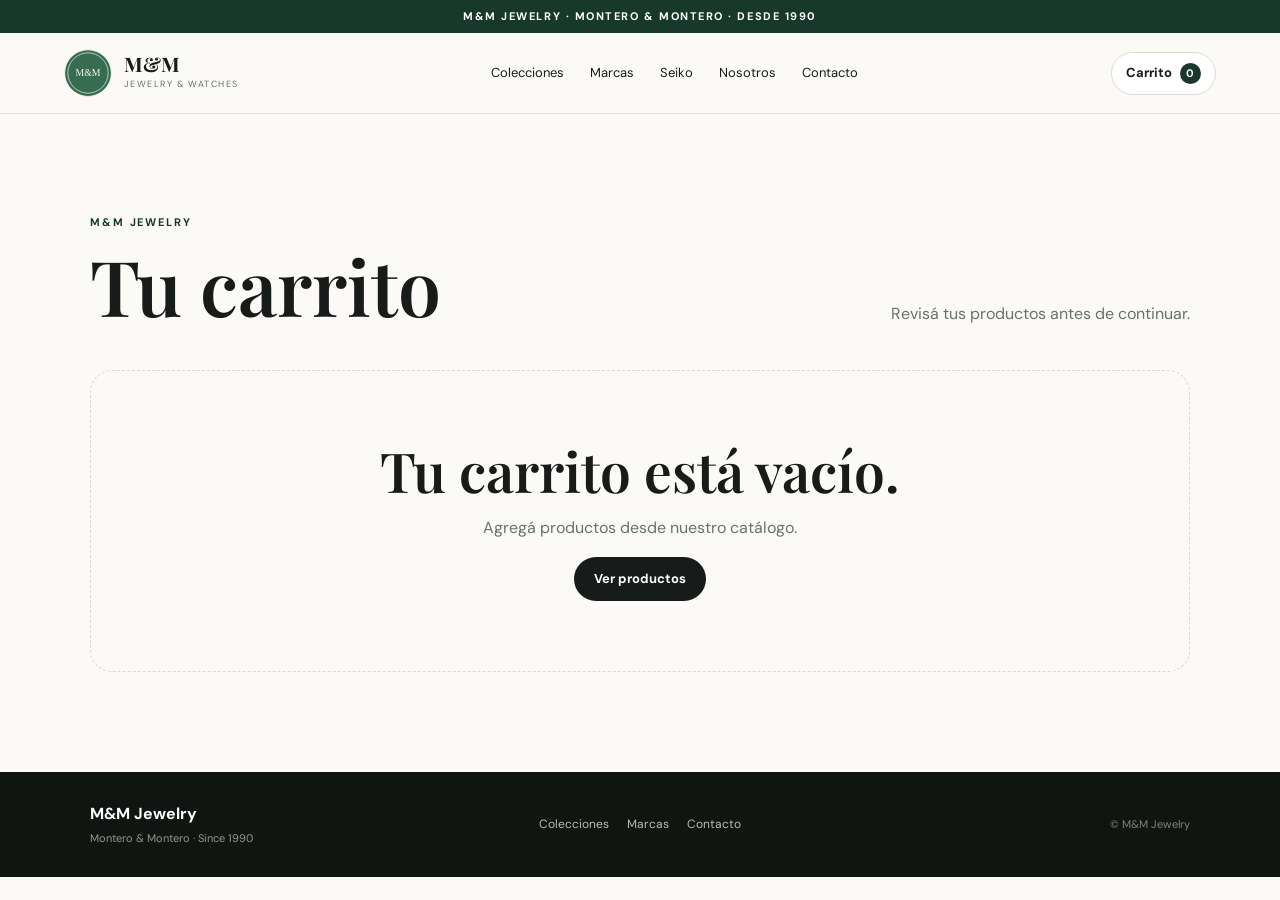
<file: carrito.html>
<!DOCTYPE html><html lang="es"><head><meta charset="UTF-8"><meta name="viewport" content="width=device-width,initial-scale=1.0"><meta name="description" content="Carrito de M&M Jewelry"><title>Carrito | M&M Jewelry</title><link rel="icon" href="assets/mm-logo.svg"><link rel="stylesheet" href="styles.css"></head>
<body>
<div class="announcement">M&M JEWELRY · MONTERO & MONTERO · DESDE 1990</div>
<header class="site-header"><a class="brand" href="index.html"><img src="assets/mm-logo.svg" alt="M&M"><div><strong>M&M</strong><span>JEWELRY & WATCHES</span></div></a><nav class="nav"><a href="index.html#colecciones">Colecciones</a><a href="index.html#marcas">Marcas</a><a href="index.html#seiko">Seiko</a><a href="index.html#nosotros">Nosotros</a><a href="index.html#contacto">Contacto</a></nav><div class="header-actions"><a class="cart-link active" href="carrito.html">Carrito <span class="cart-count" id="cartCount">0</span></a></div></header>
<main><section class="section cart-page"><div class="section-head"><div><p class="eyebrow">M&M JEWELRY</p><h1 class="cart-title">Tu carrito</h1></div><p>Revisá tus productos antes de continuar.</p></div><div id="cartRoot"></div></section></main>
<footer class="footer"><div><strong>M&M Jewelry</strong><span>Montero & Montero · Since 1990</span></div><div class="footer-links"><a href="index.html#colecciones">Colecciones</a><a href="index.html#marcas">Marcas</a><a href="index.html#contacto">Contacto</a></div><div class="footer-note">© M&M Jewelry</div></footer>
<script type="module">
import {getCart,saveCart,removeFromCart,setQty,cartTotal,updateCartCount,money} from './cart.js';
const esc=v=>String(v??'').replace(/[&<>"']/g,s=>({'&':'&amp;','<':'&lt;','>':'&gt;','"':'&quot;',"'":'&#39;'}[s]));
function render(){const root=document.querySelector('#cartRoot'), cart=getCart(); updateCartCount(); if(!cart.length){root.innerHTML='<div class="cart-empty"><h2>Tu carrito está vacío.</h2><p>Agregá productos desde nuestro catálogo.</p><a class="button button-dark" href="index.html#catalogo">Ver productos</a></div>';return;} const rows=cart.map(x=>`<article class="cart-item"><img src="${esc(x.image)}" alt="${esc(x.name)}"><div><span class="muted">${esc(x.brand||'M&M')}</span><h3>${esc(x.name)}</h3><p>${money(x.display_price)} c/u</p><div class="qty"><button data-id="${x.id}" data-act="minus">−</button><span>${x.qty}</span><button data-id="${x.id}" data-act="plus" ${Number(x.stock||0)<=x.qty?'disabled':''}>+</button><button class="remove" data-id="${x.id}" data-act="remove">Eliminar</button></div></div><strong>${money(x.display_price*x.qty)}</strong></article>`).join(''); root.innerHTML=`<div class="cart-layout"><div class="cart-items">${rows}</div><aside class="cart-summary"><p class="eyebrow">RESUMEN</p><div class="summary-row"><span>Subtotal</span><strong>${money(cartTotal())}</strong></div><p class="summary-note">El envío y las opciones de entrega se definen en el checkout.</p><button class="button button-dark" id="checkoutBtn">Continuar compra</button><a class="button button-outline" href="index.html#catalogo">Seguir viendo productos</a></aside></div>`;
root.querySelectorAll('[data-act]').forEach(b=>b.addEventListener('click',()=>{const id=b.dataset.id;const x=getCart().find(v=>v.id===id);if(!x)return;if(b.dataset.act==='remove')removeFromCart(id);if(b.dataset.act==='minus')setQty(id,x.qty-1);if(b.dataset.act==='plus')setQty(id,x.qty+1);render();}));
root.querySelector('#checkoutBtn').addEventListener('click',()=>{window.location.href='checkout.html';});}
render();
</script></body></html>
</file>
<file: styles.css>
@import url('https://fonts.googleapis.com/css2?family=DM+Sans:wght@400;500;600;700&family=Playfair+Display:wght@500;600&display=swap');
:root{--forest:#17382b;--ink:#171b19;--muted:#69736d;--cream:#f4f0e8;--paper:#fbfaf7;--line:#ddd9d0;--white:#fff}
*{box-sizing:border-box}html{scroll-behavior:smooth}body{margin:0;font-family:"DM Sans",system-ui,sans-serif;color:var(--ink);background:var(--paper);line-height:1.55}a{color:inherit;text-decoration:none}img{max-width:100%;display:block}.announcement{background:var(--forest);color:#fff;text-align:center;padding:8px 16px;font-size:11px;letter-spacing:.14em;font-weight:700}.site-header{position:sticky;top:0;z-index:50;display:flex;align-items:center;justify-content:space-between;gap:24px;padding:16px clamp(18px,5vw,72px);background:rgba(251,250,247,.94);backdrop-filter:blur(14px);border-bottom:1px solid rgba(221,217,208,.7)}.brand{display:flex;align-items:center;gap:12px}.brand img{width:48px;height:48px;border-radius:50%;object-fit:cover}.brand strong{display:block;font-family:"Playfair Display",serif;font-size:20px;line-height:1}.brand span{display:block;font-size:9px;letter-spacing:.16em;margin-top:4px;color:var(--muted)}.nav{display:flex;gap:26px;font-size:13px}.nav a:hover{color:var(--forest)}.nav-cta,.button{display:inline-flex;align-items:center;justify-content:center;min-height:44px;padding:0 20px;border-radius:999px;font-weight:700;font-size:13px;transition:.2s}.nav-cta,.button-dark{background:var(--ink);color:#fff}.nav-cta:hover,.button:hover{transform:translateY(-2px);box-shadow:0 10px 24px rgba(23,56,43,.12)}.button-light{background:#fff;color:var(--forest)}.button-outline{border:1px solid var(--line);background:transparent}.hero{min-height:calc(94vh - 88px);display:grid;grid-template-columns:1.02fr .98fr;align-items:center;padding:64px clamp(20px,7vw,104px);gap:48px;overflow:hidden}.eyebrow{margin:0 0 14px;color:var(--forest);font-size:11px;letter-spacing:.18em;font-weight:700}h1,h2,h3{font-family:"Playfair Display",serif;font-weight:600;line-height:1.06;margin:0}h1{font-size:clamp(52px,7vw,92px);max-width:760px}h2{font-size:clamp(36px,4.3vw,60px)}h3{font-size:25px}.hero-text{max-width:620px;margin:24px 0 30px;color:#58605c;font-size:17px}.hero-actions{display:flex;flex-wrap:wrap;gap:12px}.trust-row{display:flex;flex-wrap:wrap;gap:18px;margin-top:28px;color:#5e6862;font-size:12px}.hero-art{min-height:560px;position:relative;display:grid;place-items:center;border-radius:40px;background:radial-gradient(circle at 55% 42%,rgba(255,255,255,.75),transparent 35%),linear-gradient(145deg,#eee9dd,#dbe3d9 58%,#c7d5cc);overflow:hidden;box-shadow:0 28px 70px rgba(30,44,36,.13)}.orb{position:absolute;border-radius:50%}.orb-a{width:240px;height:240px;right:-80px;top:-60px;background:rgba(255,255,255,.65)}.orb-b{width:180px;height:180px;left:-70px;bottom:-20px;background:rgba(23,56,43,.1)}.watch-card{position:relative;width:250px;height:440px;display:flex;flex-direction:column;align-items:center;filter:drop-shadow(0 28px 25px rgba(17,28,23,.23))}.watch-strap{position:absolute;top:0;width:110px;height:110px;border-radius:22px 22px 8px 8px;background:#1e2923}.watch-strap:after{content:"";position:absolute;top:290px;width:110px;height:150px;border-radius:8px 8px 22px 22px;background:#1e2923}.watch-face{position:absolute;top:96px;width:250px;height:250px;border-radius:50%;background:radial-gradient(circle,#fbfaf7 0 72%,#bcae96 73% 76%,#2c332f 77% 100%);z-index:2;box-shadow:inset 0 0 0 4px #fff}.marker{position:absolute;background:#2b332f;border-radius:2px}.marker-12{width:4px;height:18px;top:16px;left:123px}.marker-3{width:18px;height:4px;top:123px;right:16px}.marker-6{width:4px;height:18px;bottom:16px;left:123px}.marker-9{width:18px;height:4px;top:123px;left:16px}.hand{position:absolute;left:50%;top:50%;transform-origin:bottom;border-radius:4px;background:#27312c}.hand-hour{width:7px;height:68px;transform:translate(-50%,-100%) rotate(35deg)}.hand-minute{width:4px;height:90px;transform:translate(-50%,-100%) rotate(115deg)}.pin{position:absolute;width:12px;height:12px;border-radius:50%;background:#b4935a;left:50%;top:50%;transform:translate(-50%,-50%)}.floating-note{position:absolute;left:32px;bottom:30px;padding:16px 18px;background:rgba(255,255,255,.82);border:1px solid rgba(255,255,255,.8);backdrop-filter:blur(10px);border-radius:16px}.floating-note small,.floating-note strong{display:block}.floating-note small{font-size:10px;letter-spacing:.1em;text-transform:uppercase;color:#5c655f}.floating-note strong{font-family:"Playfair Display",serif;font-size:19px;margin-top:4px}.section{padding:100px clamp(20px,7vw,104px)}.section-soft{background:var(--cream)}.section-head{display:flex;align-items:end;justify-content:space-between;gap:30px;margin-bottom:44px}.section-head>p{max-width:420px;color:#69716c;margin:0}.category-grid,.product-grid{display:grid;grid-template-columns:repeat(3,1fr);gap:18px}.category-card{min-height:330px;padding:30px;display:flex;flex-direction:column;justify-content:space-between;border-radius:28px;position:relative;overflow:hidden}.category-dark{background:var(--ink);color:#fff}.category-green{background:var(--forest);color:#fff}.category-cream{background:#e7dece;color:var(--ink)}.category-kicker{font-size:11px;letter-spacing:.14em;opacity:.7}.category-card p{max-width:260px;opacity:.75}.arrow{align-self:flex-end;font-size:24px}.products{background:#fff}.product-card{border:1px solid var(--line);border-radius:24px;overflow:hidden;background:#fff}.product-photo{min-height:330px;display:grid;place-items:center;background:linear-gradient(145deg,#e7e4dd,#cdd2ce);overflow:hidden}.product-photo img{width:100%;height:330px;object-fit:cover}.product-info{padding:22px}.product-info .muted{font-size:11px;color:#7a837e;text-transform:uppercase;letter-spacing:.1em}.product-info h3{font-size:24px;margin:8px 0}.product-info p{font-size:13px;color:#727a75;margin:0 0 14px}.product-info a{display:inline-block;margin-top:12px;font-size:13px;font-weight:700;color:var(--forest)}.price{display:block;margin-top:8px;font-size:18px}.empty-catalog{grid-column:1/-1;border:1px dashed var(--line);border-radius:24px;padding:60px 28px;text-align:center;background:#fbfaf7}.empty-catalog span{font-size:11px;letter-spacing:.14em;color:#777}.empty-catalog h3{margin:12px 0}.empty-catalog p{color:#737b76}.feature-band{background:var(--forest);color:#fff;padding:72px clamp(20px,7vw,104px);display:grid;grid-template-columns:auto 1fr auto;align-items:center;gap:46px}.feature-logo{border:1px solid rgba(255,255,255,.24);padding:24px 26px;font-family:Georgia,serif;font-size:35px;letter-spacing:.09em}.feature-band h2{max-width:650px}.feature-band p{max-width:650px;color:rgba(255,255,255,.72)}.eyebrow-light{color:#d8c196}.story{display:grid;grid-template-columns:.8fr 1.2fr;gap:72px;align-items:center;background:var(--cream)}.story-image{aspect-ratio:1;border-radius:38px;display:grid;place-items:center;background:linear-gradient(145deg,#d8e2db,#eef0ea)}.story-image img{width:58%;border-radius:50%;box-shadow:0 20px 50px rgba(23,56,43,.15)}.story-copy>p:not(.eyebrow){color:#66706a;max-width:700px;font-size:17px;margin-top:24px}.mini-stats{display:flex;gap:42px;margin-top:34px;flex-wrap:wrap}.mini-stats strong,.mini-stats span{display:block}.mini-stats strong{font-family:"Playfair Display",serif;font-size:28px}.mini-stats span{font-size:11px;color:#737b76;margin-top:4px}.contact{display:flex;align-items:center;justify-content:space-between;gap:30px;background:#fff}.contact p:not(.eyebrow){color:#69736d}.contact-actions{display:flex;gap:12px;flex-wrap:wrap}.footer{display:grid;grid-template-columns:1fr auto 1fr;gap:24px;align-items:center;padding:30px clamp(20px,7vw,104px);background:#111512;color:#fff}.footer strong,.footer span{display:block}.footer span{color:#8f9892;font-size:11px;margin-top:4px}.footer-links{display:flex;gap:18px;font-size:12px;color:#b6beb9}.footer-note{justify-self:end;color:#7c8580;font-size:11px;text-align:right}@media(max-width:980px){.nav{display:none}.hero{grid-template-columns:1fr;min-height:auto}.hero-art{min-height:520px}.category-grid,.product-grid{grid-template-columns:1fr 1fr}.feature-band{grid-template-columns:1fr}.story{grid-template-columns:1fr}.story-image{max-width:520px}.contact{flex-direction:column;align-items:flex-start}.footer{grid-template-columns:1fr 1fr}.footer-note{grid-column:1/-1;justify-self:start;text-align:left}}@media(max-width:620px){.site-header{padding:12px 16px}.brand img{width:42px;height:42px}.nav-cta{padding:0 14px}.hero{padding:45px 18px}h1{font-size:49px}.hero-art{min-height:430px;border-radius:28px}.watch-card{transform:scale(.82)}.section,.feature-band{padding:72px 18px}.section-head{display:block}.section-head>p{margin-top:16px}.category-grid,.product-grid{grid-template-columns:1fr}.footer{padding:28px 18px;grid-template-columns:1fr}.footer-note{grid-column:auto}}
/* v4 admin + catalog enhancements */
.brands-section{background:#fff}
.brand-rail{display:flex;flex-wrap:wrap;gap:12px}
.brand-pill{border:1px solid var(--line);border-radius:999px;padding:12px 18px;font-size:13px;color:#4d5751;background:#fff}
.brand-pill.featured{background:var(--forest);border-color:var(--forest);color:#fff}
.admin-body{background:#f3f1eb}
.admin-shell{max-width:1220px;margin:0 auto;padding:38px 20px 80px}
.hidden{display:none!important}
.login-card,.admin-header,.admin-card{background:#fff;border:1px solid var(--line);border-radius:26px;padding:32px;box-shadow:0 12px 35px rgba(18,30,24,.05)}
.login-card{max-width:520px;margin:70px auto}.login-card h1,.admin-header h1{font-size:56px}.login-card p{color:var(--muted)}
.field{display:flex;flex-direction:column;gap:8px}.field label,.quote-field label{font-size:12px;font-weight:700;color:#59635d}.field input,.field textarea,.field select{width:100%;padding:13px 14px;border:1px solid var(--line);border-radius:12px;font:inherit;background:#fff}.field textarea{min-height:110px;resize:vertical}.field.full{grid-column:1/-1}.full-btn{width:100%;margin-top:18px}.status-msg{font-size:13px;color:#58635d;min-height:20px}
.admin-header{display:flex;align-items:flex-end;justify-content:space-between;gap:24px;margin-bottom:18px}.admin-header>div:first-child p:last-child{margin-bottom:0;color:var(--muted)}
.admin-actions{display:flex;gap:10px;flex-wrap:wrap}.admin-nav{display:flex;flex-wrap:wrap;gap:8px;margin:12px 0 20px;padding:8px;background:#e9e7e1;border-radius:16px}.admin-nav button{border:0;background:transparent;padding:11px 15px;border-radius:12px;font-weight:700;color:#5a645e;cursor:pointer}.admin-nav button.active{background:#fff;color:var(--forest);box-shadow:0 4px 14px rgba(0,0,0,.06)}
.tab{display:none}.tab.active{display:block}.stat-grid{display:grid;grid-template-columns:repeat(4,1fr);gap:14px;margin-bottom:18px}.stat-card{background:#fff;border:1px solid var(--line);border-radius:22px;padding:22px}.stat-card span{display:block;color:#737c77;font-size:12px}.stat-card strong{display:block;font-family:"Playfair Display",serif;font-size:38px;margin-top:8px}
.admin-grid{display:grid;grid-template-columns:repeat(2,1fr);gap:16px}.section-bar{display:flex;align-items:flex-end;justify-content:space-between;gap:20px;margin-bottom:24px}.section-bar h2,.admin-card h2{font-size:42px}.small{font-size:12px;color:#737b76}.quote-grid{display:grid;grid-template-columns:repeat(3,1fr);gap:16px;margin:24px 0}.quote-field{background:#f6f4ee;border:1px solid var(--line);border-radius:18px;padding:20px}.quote-field small{display:block;color:#77807b;margin-top:8px}.quote-input{display:flex;align-items:center;gap:8px;margin-top:8px}.quote-input span{font-weight:700}.quote-input input{width:100%;border:1px solid var(--line);border-radius:11px;padding:12px;font:inherit;background:#fff}
.product-row{border-top:1px solid var(--line);padding:26px 0}.product-row:first-child{border-top:0}.product-head{display:flex;align-items:center;justify-content:space-between;gap:20px;margin-bottom:18px}.product-head h3{font-size:28px;margin-top:4px}.muted{font-size:11px;letter-spacing:.11em;text-transform:uppercase;color:#777f79}.price-badge{padding:9px 12px;border:1px solid var(--line);border-radius:999px;font-size:12px;background:#faf9f5}.price-config{transition:.2s}.row-actions{display:flex;gap:10px;flex-wrap:wrap;margin-top:14px}.check{display:flex;align-items:center;gap:7px;font-size:13px;color:#4d5751}.brand-row{display:grid;grid-template-columns:1.4fr auto auto 1fr;gap:14px;align-items:end;border-top:1px solid var(--line);padding:18px 0}.brand-row:first-child{border-top:0}.image-upload{cursor:pointer;background:#faf9f5!important}
@media(max-width:900px){.stat-grid{grid-template-columns:1fr 1fr}.quote-grid{grid-template-columns:1fr}.admin-header{display:block}.admin-header .admin-actions{margin-top:20px}.brand-row{grid-template-columns:1fr 1fr}.product-head{display:block}.price-badge{display:inline-block;margin-top:10px}}
@media(max-width:640px){.admin-shell{padding:25px 12px 60px}.login-card,.admin-header,.admin-card{padding:22px}.login-card h1,.admin-header h1{font-size:43px}.admin-grid{grid-template-columns:1fr}.stat-grid{grid-template-columns:1fr 1fr}.section-bar{display:block}.section-bar .button{margin-top:15px}.brand-row{grid-template-columns:1fr}.admin-nav{overflow:auto;flex-wrap:nowrap}.admin-nav button{white-space:nowrap}.product-fields{grid-template-columns:1fr}}
.product-card-link{display:block;color:inherit;text-decoration:none}.product-card-link:hover h3{text-decoration:underline;text-underline-offset:4px}.product-card-action{display:flex;justify-content:space-between;gap:12px;padding:0 24px 22px}.product-card-action a{font-size:14px;font-weight:700;text-decoration:none;color:#17382b}.product-card-action a:last-child{color:#5f6962}

/* v6: ficha de producto accesible al clicar en foto/nombre/info */
.product-card-link{display:block;cursor:pointer}.product-card-link .product-photo img{transition:transform .28s ease}.product-card-link:hover .product-photo img{transform:scale(1.025)}.product-card-link:focus-visible{outline:3px solid var(--forest);outline-offset:4px;border-radius:22px}.product-card-action .product-consult,.product-card-action .product-view{display:inline-flex;align-items:center;gap:6px;margin-top:0}.product-card-action .product-consult{color:var(--forest)}.product-card-action .product-view{color:#5f6962}
.header-actions{display:flex;align-items:center;gap:10px}.cart-link{display:inline-flex;align-items:center;gap:8px;border:1px solid var(--line);border-radius:999px;padding:10px 14px;font-size:13px;font-weight:700;background:#fff}.cart-link:hover{border-color:var(--forest);color:var(--forest)}.cart-count{min-width:21px;height:21px;border-radius:50%;display:inline-grid;place-items:center;background:var(--forest);color:#fff;font-size:11px}.product-add{border:1px solid var(--line);background:#fff;border-radius:999px;padding:9px 12px;font:inherit;font-size:13px;font-weight:700;cursor:pointer;color:var(--ink)}.product-add:hover{border-color:var(--forest);color:var(--forest)}.button-gold{background:#c9ad74;color:#fff;border:0}.cart-title{font-size:clamp(46px,6vw,78px)}.cart-layout{display:grid;grid-template-columns:1.5fr .7fr;gap:24px}.cart-items{display:grid;gap:14px}.cart-item{display:grid;grid-template-columns:110px 1fr auto;gap:20px;align-items:center;border:1px solid var(--line);border-radius:22px;padding:14px;background:#fff}.cart-item img{width:110px;height:110px;object-fit:contain;border-radius:16px;background:#fafaf8}.cart-item h3{font-size:22px;margin:4px 0}.cart-item p{margin:0;color:var(--muted);font-size:14px}.qty{display:flex;align-items:center;gap:8px;margin-top:12px}.qty button{border:1px solid var(--line);background:#fff;border-radius:999px;padding:7px 11px;cursor:pointer}.qty .remove{border:0;background:transparent;color:#777}.cart-summary{position:sticky;top:100px;border:1px solid var(--line);border-radius:22px;padding:24px;background:#fbfaf7;height:max-content}.summary-row{display:flex;justify-content:space-between;align-items:center;font-size:17px;border-bottom:1px solid var(--line);padding:14px 0}.summary-row strong{font-family:"Playfair Display",serif;font-size:28px}.summary-note{font-size:13px;color:var(--muted);margin:14px 0 20px}.cart-summary .button{width:100%;margin-top:10px}.cart-empty{text-align:center;border:1px dashed var(--line);border-radius:22px;padding:70px 24px;background:#fbfaf7}.cart-empty h2{margin-bottom:10px}.cart-empty p{color:var(--muted)}
@media(max-width:900px){.cart-layout{grid-template-columns:1fr}.cart-summary{position:static}.header-actions .nav-cta{display:none}}
@media(max-width:620px){.cart-item{grid-template-columns:80px 1fr}.cart-item>strong{grid-column:2}.cart-item img{width:80px;height:80px}.product-card-action{flex-wrap:wrap}.product-add{width:100%}}

.status-badge{display:inline-flex;align-items:center;padding:7px 10px;border-radius:999px;font-size:12px;font-weight:700;background:#eef1ee;color:#455149}.status-pending{background:#f5f0e7;color:#765d35}.status-paid{background:#eaf4eb;color:#34603a}.status-preparing{background:#edf2f7;color:#4a6075}.status-shipped{background:#eef0f7;color:#4c5777}.status-delivered{background:#e8f3ef;color:#2f6557}.status-cancelled{background:#f7eaea;color:#85463d}.order-head-right{display:flex;align-items:center;gap:10px;flex-wrap:wrap;justify-content:flex-end}.order-admin-row .admin-grid{align-items:start}.empty-state{padding:28px;border:1px dashed var(--line);border-radius:16px;text-align:center}

.faq-grid{display:grid;grid-template-columns:1fr 1fr;gap:14px}.faq-grid details{border:1px solid var(--line);border-radius:16px;padding:16px;background:#fff}.faq-grid summary{cursor:pointer;font-weight:700}.faq-grid p{color:#667069;line-height:1.6;margin:10px 0 0}.status-badge.status-cancelled{font-size:11px}.order-head-right{display:flex;align-items:center;gap:7px;flex-wrap:wrap}@media(max-width:700px){.faq-grid{grid-template-columns:1fr}}
</file>
